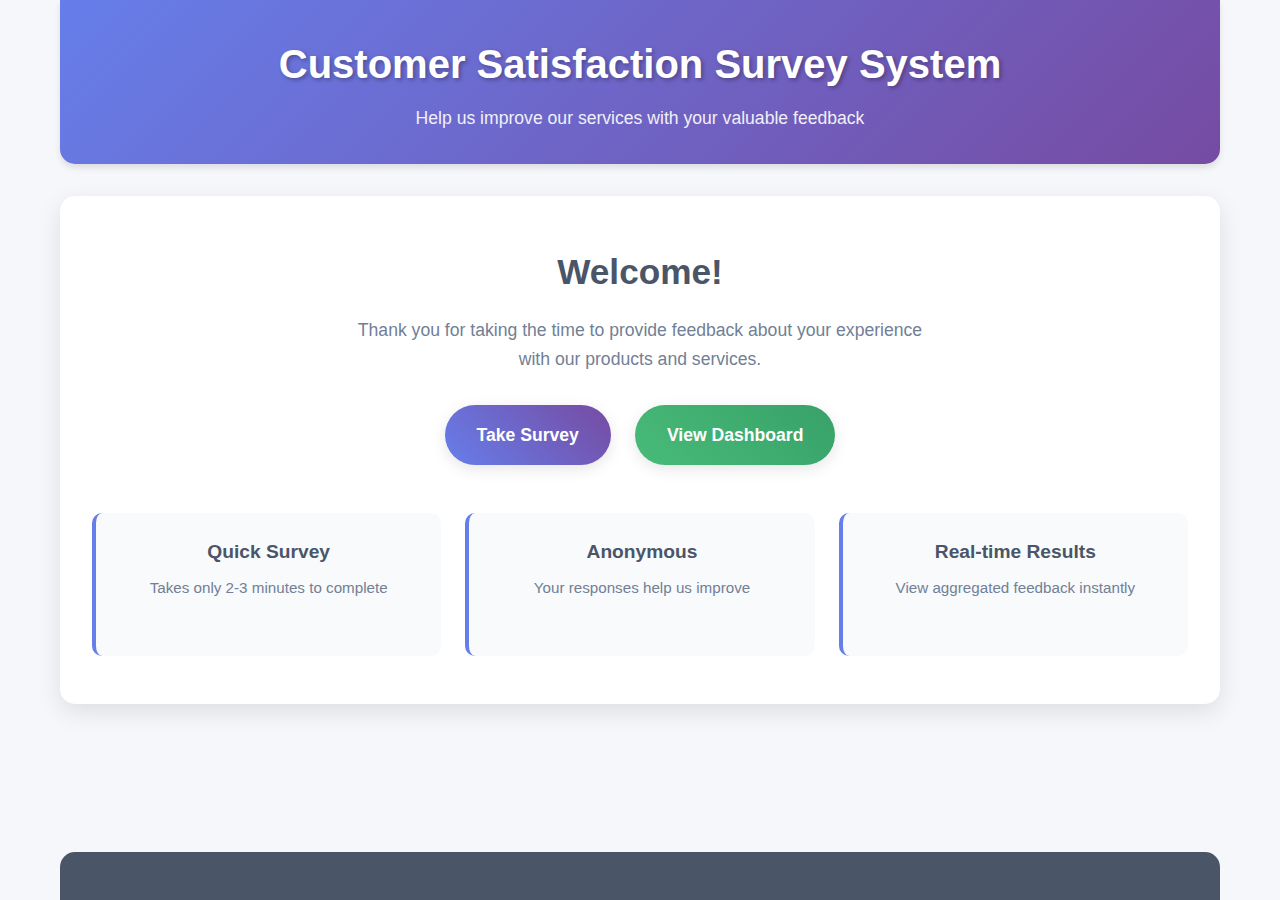
<file: src/main/webapp/index.html>
<!DOCTYPE html>
<html lang="en">
<head>
    <meta charset="UTF-8">
    <meta name="viewport" content="width=device-width, initial-scale=1.0">
    <title>Customer Satisfaction Survey System</title>
    <link rel="stylesheet" href="styles.css">
</head>
<body>
    <div class="container">
        <header class="header">
            <h1>Customer Satisfaction Survey System</h1>
            <p class="subtitle">Help us improve our services with your valuable feedback</p>
        </header>
        
        <main class="main-content">
            <div class="welcome-section">
                <h2>Welcome!</h2>
                <p>Thank you for taking the time to provide feedback about your experience with our products and services.</p>
                
                <div class="action-buttons">
                    <a href="survey" class="btn btn-primary">
                        Take Survey
                    </a>
                    
                    <a href="dashboard" class="btn btn-secondary">
                        View Dashboard
                    </a>
                </div>
                
                <div class="info-cards">
                    <div class="info-card">
                        <h3>Quick Survey</h3>
                        <p>Takes only 2-3 minutes to complete</p>
                    </div>
                    
                    <div class="info-card">
                        <h3>Anonymous</h3>
                        <p>Your responses help us improve</p>
                    </div>
                    
                    <div class="info-card">
                        <h3>Real-time Results</h3>
                        <p>View aggregated feedback instantly</p>
                    </div>
                </div>
            </div>
        </main>
        
        <footer class="footer">
        </footer>
    </div>
</body>
</html>
</file>
<file: src/main/webapp/styles.css>
/* Reset and Base Styles */
* {
    margin: 0;
    padding: 0;
    box-sizing: border-box;
}

body {
    font-family: 'Segoe UI', Tahoma, Geneva, Verdana, sans-serif;
    line-height: 1.6;
    color: #333;
    background-color: #f5f7fa;
    min-height: 100vh;
}

.container {
    max-width: 1200px;
    margin: 0 auto;
    padding: 0 20px;
    min-height: 100vh;
    display: flex;
    flex-direction: column;
}

/* Header Styles */
.header {
    background: linear-gradient(135deg, #667eea 0%, #764ba2 100%);
    color: white;
    padding: 2rem 0;
    margin-bottom: 2rem;
    border-radius: 0 0 15px 15px;
    box-shadow: 0 4px 6px rgba(0, 0, 0, 0.1);
}

.header h1 {
    font-size: 2.5rem;
    font-weight: 700;
    text-align: center;
    margin-bottom: 0.5rem;
    text-shadow: 2px 2px 4px rgba(0, 0, 0, 0.3);
}

.subtitle {
    text-align: center;
    font-size: 1.1rem;
    opacity: 0.9;
}

/* Navigation */
.navigation {
    text-align: center;
    margin-top: 1rem;
}

.nav-link {
    color: white;
    text-decoration: none;
    margin: 0 1rem;
    padding: 0.5rem 1rem;
    border-radius: 25px;
    background: rgba(255, 255, 255, 0.2);
    transition: background 0.3s ease;
    display: inline-block;
}

.nav-link:hover {
    background: rgba(255, 255, 255, 0.3);
    transform: translateY(-2px);
}

/* Main Content */
.main-content {
    flex: 1;
    margin-bottom: 2rem;
}

/* Welcome Section */
.welcome-section {
    text-align: center;
    background: white;
    padding: 3rem 2rem;
    border-radius: 15px;
    box-shadow: 0 8px 25px rgba(0, 0, 0, 0.1);
    margin-bottom: 2rem;
}

.welcome-section h2 {
    font-size: 2.2rem;
    color: #4a5568;
    margin-bottom: 1rem;
}

.welcome-section p {
    font-size: 1.1rem;
    color: #718096;
    margin-bottom: 2rem;
    max-width: 600px;
    margin-left: auto;
    margin-right: auto;
}

/* Action Buttons */
.action-buttons {
    display: flex;
    justify-content: center;
    gap: 1.5rem;
    margin-bottom: 3rem;
    flex-wrap: wrap;
}

.btn {
    display: inline-flex;
    align-items: center;
    gap: 0.5rem;
    padding: 1rem 2rem;
    border: none;
    border-radius: 50px;
    text-decoration: none;
    font-size: 1.1rem;
    font-weight: 600;
    transition: all 0.3s ease;
    cursor: pointer;
    box-shadow: 0 4px 15px rgba(0, 0, 0, 0.1);
}

.btn-primary {
    background: linear-gradient(45deg, #667eea, #764ba2);
    color: white;
}

.btn-primary:hover {
    background: linear-gradient(45deg, #5a6fd8, #6a4190);
    transform: translateY(-3px);
    box-shadow: 0 6px 20px rgba(0, 0, 0, 0.2);
}

.btn-secondary {
    background: linear-gradient(45deg, #48bb78, #38a169);
    color: white;
}

.btn-secondary:hover {
    background: linear-gradient(45deg, #38a169, #2f855a);
    transform: translateY(-3px);
    box-shadow: 0 6px 20px rgba(0, 0, 0, 0.2);
}

.btn-large {
    padding: 1.2rem 3rem;
    font-size: 1.2rem;
}

.btn-icon {
    font-size: 1.3rem;
}

/* Info Cards */
.info-cards {
    display: grid;
    grid-template-columns: repeat(auto-fit, minmax(250px, 1fr));
    gap: 1.5rem;
    margin-top: 2rem;
}

.info-card {
    background: #f8fafc;
    padding: 1.5rem;
    border-radius: 10px;
    border-left: 4px solid #667eea;
}

.info-card h3 {
    color: #4a5568;
    margin-bottom: 0.5rem;
    font-size: 1.2rem;
}

.info-card p {
    color: #718096;
    font-size: 0.95rem;
}

/* Alerts */
.alert {
    padding: 1rem 1.5rem;
    border-radius: 8px;
    margin-bottom: 2rem;
    font-weight: 500;
}

.alert-success {
    background-color: #d4edda;
    color: #155724;
    border: 1px solid #c3e6cb;
}

.alert-error {
    background-color: #f8d7da;
    color: #721c24;
    border: 1px solid #f5c6cb;
}

/* Survey Form */
.survey-form-container {
    background: white;
    border-radius: 15px;
    box-shadow: 0 8px 25px rgba(0, 0, 0, 0.1);
    overflow: hidden;
}

.survey-form {
    padding: 2.5rem;
}

.survey-form h2 {
    text-align: center;
    color: #4a5568;
    font-size: 2rem;
    margin-bottom: 1rem;
}

.form-description {
    text-align: center;
    color: #718096;
    margin-bottom: 2rem;
    font-size: 1.1rem;
}

.form-section {
    margin-bottom: 3rem;
}

.form-section h3 {
    color: #4a5568;
    font-size: 1.4rem;
    margin-bottom: 1.5rem;
    padding-bottom: 0.5rem;
    border-bottom: 2px solid #e2e8f0;
}

.form-group {
    margin-bottom: 2rem;
}

.form-group label,
.question-label {
    display: block;
    font-weight: 600;
    color: #4a5568;
    margin-bottom: 0.8rem;
    font-size: 1.05rem;
}

.form-input,
.form-textarea {
    width: 100%;
    padding: 0.8rem 1rem;
    border: 2px solid #e2e8f0;
    border-radius: 8px;
    font-size: 1rem;
    transition: border-color 0.3s ease;
}

.form-input:focus,
.form-textarea:focus {
    outline: none;
    border-color: #667eea;
    box-shadow: 0 0 0 3px rgba(102, 126, 234, 0.1);
}

.form-textarea {
    resize: vertical;
    min-height: 100px;
}

/* Rating Scale */
.rating-scale {
    background: #f8fafc;
    padding: 1.5rem;
    border-radius: 10px;
    border: 1px solid #e2e8f0;
}

.rating-labels {
    display: flex;
    justify-content: space-between;
    margin-bottom: 1rem;
    font-size: 0.9rem;
    color: #718096;
    font-weight: 500;
}

.rating-options {
    display: flex;
    justify-content: space-between;
    gap: 1rem;
}

.rating-option {
    display: flex;
    flex-direction: column;
    align-items: center;
    cursor: pointer;
    flex: 1;
}

.rating-option input[type="radio"] {
    display: none;
}

.rating-button {
    display: flex;
    align-items: center;
    justify-content: center;
    width: 50px;
    height: 50px;
    border: 2px solid #e2e8f0;
    border-radius: 50%;
    background: white;
    font-weight: 600;
    font-size: 1.1rem;
    color: #718096;
    transition: all 0.3s ease;
}

.rating-option:hover .rating-button {
    border-color: #667eea;
    background: #f0f4ff;
    transform: scale(1.1);
}

.rating-option input[type="radio"]:checked + .rating-button {
    background: linear-gradient(45deg, #667eea, #764ba2);
    color: white;
    border-color: #667eea;
    transform: scale(1.1);
}

/* Form Actions */
.form-actions {
    text-align: center;
    padding-top: 2rem;
    border-top: 1px solid #e2e8f0;
}

.required-note {
    margin-top: 1rem;
    color: #718096;
    font-size: 0.9rem;
}

/* Dashboard Styles */
.dashboard-container {
    background: white;
    border-radius: 15px;
    box-shadow: 0 8px 25px rgba(0, 0, 0, 0.1);
    overflow: hidden;
}

.dashboard-header {
    background: linear-gradient(135deg, #667eea 0%, #764ba2 100%);
    color: white;
    padding: 2rem;
    display: flex;
    justify-content: space-between;
    align-items: center;
    flex-wrap: wrap;
    gap: 1rem;
}

.dashboard-header h2 {
    font-size: 2rem;
    margin: 0;
}

.total-responses {
    text-align: center;
}

.metric-value {
    display: block;
    font-size: 3rem;
    font-weight: 700;
    line-height: 1;
}

.metric-label {
    display: block;
    font-size: 1rem;
    opacity: 0.9;
    margin-top: 0.25rem;
}

/* Dashboard Sections */
.dashboard-section {
    padding: 2rem;
    border-bottom: 1px solid #e2e8f0;
}

.dashboard-section:last-child {
    border-bottom: none;
}

.dashboard-section h3 {
    color: #4a5568;
    font-size: 1.5rem;
    margin-bottom: 1.5rem;
    padding-bottom: 0.5rem;
    border-bottom: 2px solid #e2e8f0;
}

/* Metrics Grid */
.metrics-grid {
    display: grid;
    grid-template-columns: repeat(auto-fit, minmax(280px, 1fr));
    gap: 1.5rem;
}

.metric-card {
    background: #f8fafc;
    padding: 1.5rem;
    border-radius: 10px;
    border: 1px solid #e2e8f0;
}

.metric-header {
    display: flex;
    justify-content: space-between;
    align-items: center;
    margin-bottom: 1rem;
}

.metric-card h4 {
    color: #4a5568;
    font-size: 1.1rem;
    margin: 0;
}

.metric-card .metric-value {
    font-size: 1.8rem;
    font-weight: 700;
    color: #667eea;
}

.rating-bar {
    height: 8px;
    background: #e2e8f0;
    border-radius: 4px;
    overflow: hidden;
    margin-bottom: 0.5rem;
}

.rating-fill {
    height: 100%;
    background: linear-gradient(90deg, #667eea, #764ba2);
    border-radius: 4px;
    transition: width 0.3s ease;
}

.rating-scale {
    font-size: 0.9rem;
    color: #718096;
}

/* Distribution Chart */
.distribution-chart {
    max-width: 600px;
}

.distribution-item {
    margin-bottom: 1.5rem;
}

.distribution-label {
    display: flex;
    justify-content: space-between;
    align-items: center;
    margin-bottom: 0.5rem;
}

.level-name {
    font-weight: 600;
    color: #4a5568;
}

.percentage {
    font-weight: 700;
    color: #667eea;
}

.distribution-bar {
    height: 25px;
    background: #e2e8f0;
    border-radius: 12px;
    overflow: hidden;
}

.distribution-fill {
    height: 100%;
    border-radius: 12px;
    transition: width 0.3s ease;
}

/* Rating Distributions */
.rating-distributions {
    display: grid;
    grid-template-columns: repeat(auto-fit, minmax(300px, 1fr));
    gap: 2rem;
}

.rating-distribution-card {
    background: #f8fafc;
    padding: 1.5rem;
    border-radius: 10px;
    border: 1px solid #e2e8f0;
}

.rating-distribution-card h4 {
    color: #4a5568;
    margin-bottom: 1rem;
    font-size: 1.1rem;
}

.rating-breakdown-item {
    display: flex;
    align-items: center;
    gap: 1rem;
    margin-bottom: 0.8rem;
}

.rating-number {
    width: 25px;
    text-align: center;
    font-weight: 600;
    color: #4a5568;
}

.breakdown-bar {
    flex: 1;
    height: 20px;
    background: #e2e8f0;
    border-radius: 10px;
    overflow: hidden;
}

.breakdown-fill {
    height: 100%;
    background: linear-gradient(90deg, #48bb78, #38a169);
    border-radius: 10px;
    transition: width 0.3s ease;
}

.breakdown-percentage {
    width: 50px;
    text-align: right;
    font-weight: 600;
    color: #48bb78;
    font-size: 0.9rem;
}

/* No Data State */
.no-data-state {
    text-align: center;
    padding: 4rem 2rem;
}

.no-data-state h2 {
    color: #4a5568;
    font-size: 2rem;
    margin-bottom: 1rem;
}

.no-data-state p {
    color: #718096;
    font-size: 1.1rem;
    margin-bottom: 2rem;
    max-width: 500px;
    margin-left: auto;
    margin-right: auto;
}

/* Footer */
.footer {
    background: #4a5568;
    color: white;
    text-align: center;
    padding: 1.5rem 0;
    margin-top: auto;
    border-radius: 15px 15px 0 0;
}

.footer p {
    margin: 0;
    opacity: 0.8;
}

/* Responsive Design */
@media (max-width: 768px) {
    .container {
        padding: 0 15px;
    }
    
    .header h1 {
        font-size: 2rem;
    }
    
    .action-buttons {
        flex-direction: column;
        align-items: center;
    }
    
    .btn {
        width: 100%;
        max-width: 300px;
        justify-content: center;
    }
    
    .rating-options {
        gap: 0.5rem;
    }
    
    .rating-button {
        width: 40px;
        height: 40px;
        font-size: 1rem;
    }
    
    .dashboard-header {
        flex-direction: column;
        text-align: center;
    }
    
    .metrics-grid {
        grid-template-columns: 1fr;
    }
    
    .rating-distributions {
        grid-template-columns: 1fr;
    }
    
    .distribution-label {
        flex-direction: column;
        align-items: flex-start;
        gap: 0.25rem;
    }
}

@media (max-width: 480px) {
    .survey-form,
    .dashboard-section {
        padding: 1.5rem;
    }
    
    .welcome-section {
        padding: 2rem 1.5rem;
    }
    
    .header {
        padding: 1.5rem 0;
    }
    
    .metric-value {
        font-size: 2.5rem;
    }
    
    .info-cards {
        grid-template-columns: 1fr;
    }
}

/* Print Styles */
@media print {
    .header,
    .footer,
    .navigation,
    .action-buttons {
        display: none;
    }
    
    .container {
        max-width: none;
        padding: 0;
    }
    
    .dashboard-container,
    .survey-form-container {
        box-shadow: none;
        border: 1px solid #ccc;
    }
}
</file>
